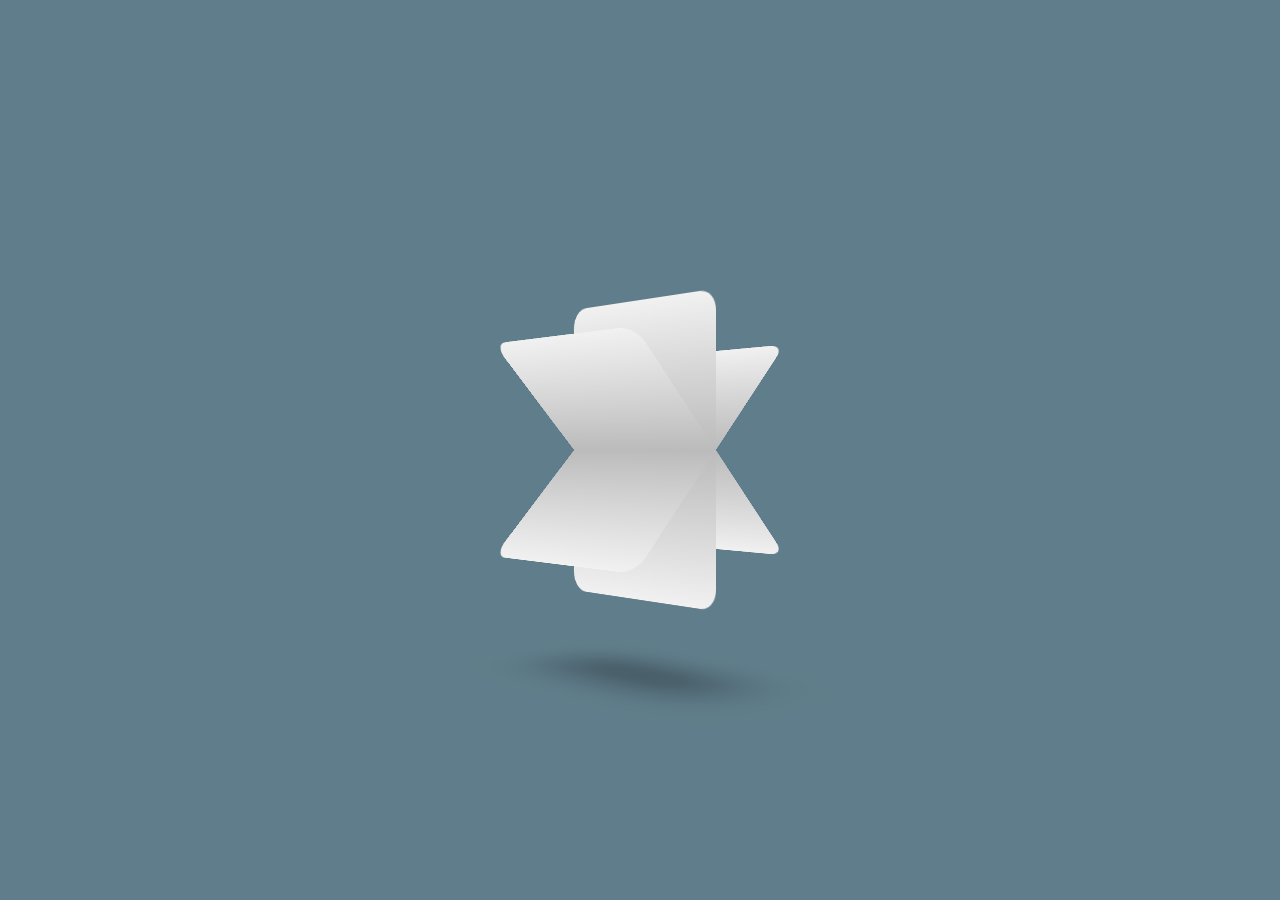
<file: 3D_Rotation/index.html>
<!DOCTYPE html>
<html lang="en">
<head>
  <meta charset="UTF-8">
  <meta name="viewport" content="width=device-width, initial-scale=1.0">
  <title>Document</title>
  <link rel="stylesheet" href="./style.css" >
</head>
<body>
  <div class="box">
    <div>
      <span></span>
      <span></span>
      <span></span>
      <span></span>
    </div>
  </div>
</body>
</html>
</file>
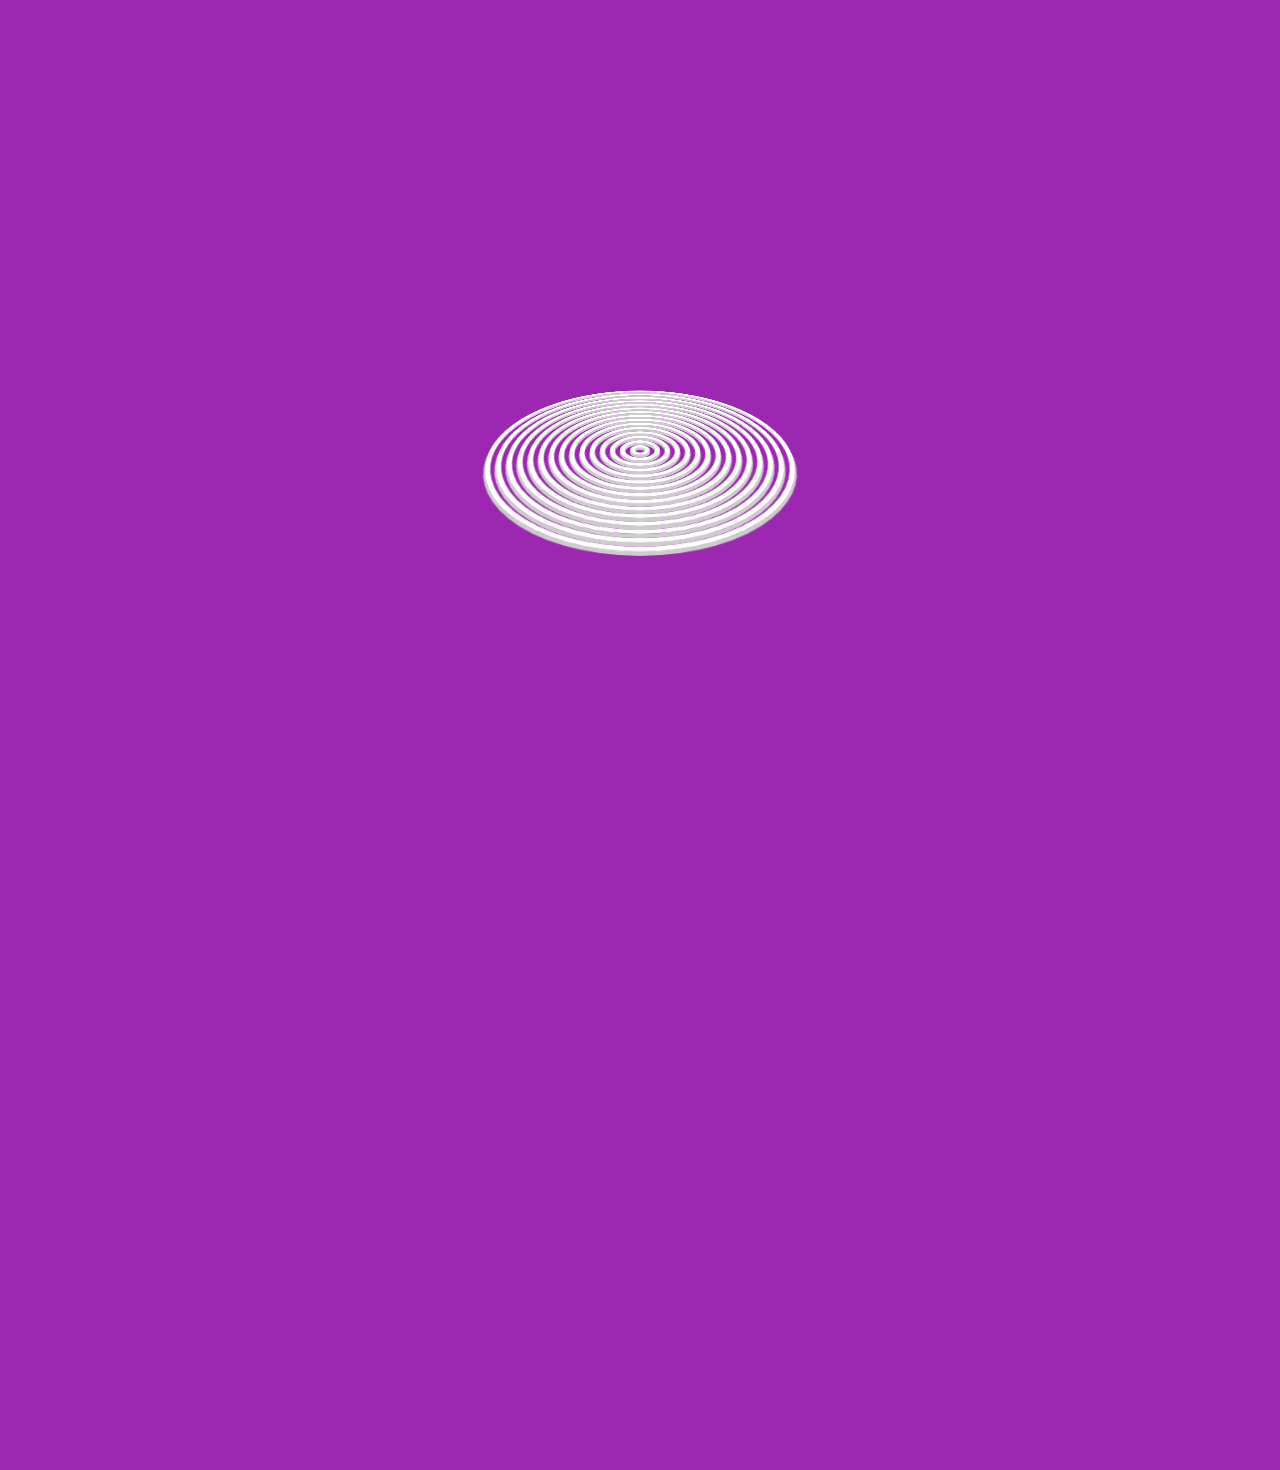
<file: 3D_Wavy/index.html>
<!DOCTYPE html>
<html lang="en">
<head>
  <meta charset="UTF-8">
  <meta name="viewport" content="width=device-width, initial-scale=1.0">
  <title>Document</title>
  <link rel="stylesheet" href="./style.css">
</head>
<body>
  <div class="loader">
    <span></span>
    <span></span>
    <span></span>
    <span></span>
    <span></span>
    <span></span>
    <span></span>
    <span></span>
    <span></span>
    <span></span>
    <span></span>
    <span></span>
    <span></span>
    <span></span>
    <span></span>
  </div>
</body>
</html>
</file>
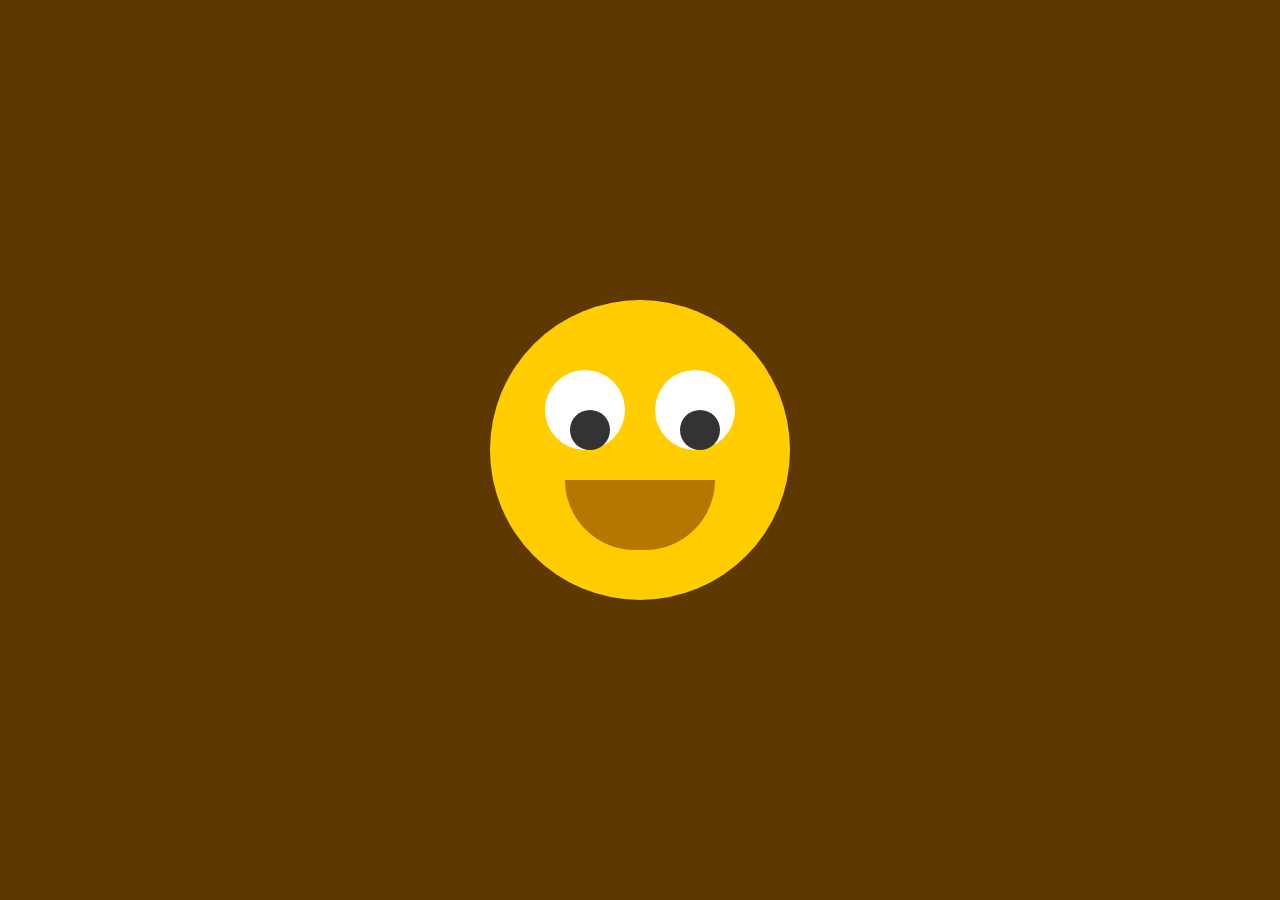
<file: Animated_Eyes/index.html>
<!DOCTYPE html>
<html lang="en">
<head>
  <meta charset="UTF-8">
  <meta name="viewport" content="width=device-width, initial-scale=1.0">
  <title>Document</title>
  <link rel="stylesheet" href="./style.css">
</head>
<body>
  <div class="face">
    <div class="eyes">
      <div class="eye"></div>
      <div class="eye"></div>
    </div>
  </div>
  <script>
    document.querySelector('body')
    .addEventListener('mousemove', eyeball);
    function eyeball() {
      const eye = document.querySelectorAll('.eye');
      eye.forEach(function(eye){
        let x = (eye.getBoundingClientRect().left + (eye.clientWidth / 2));
        let y = (eye.getBoundingClientRect().top) + (eye.clientHeight / 2);
        let radian = Math.atan2(event.pageX - x, event.pageY - y);
        let rot = (radian * (180 / Math.PI) * -1) +0;
        eye.style.transform = "rotate(" + rot + "deg)";
      });
    }
  </script>
</body>

</html>
</file>
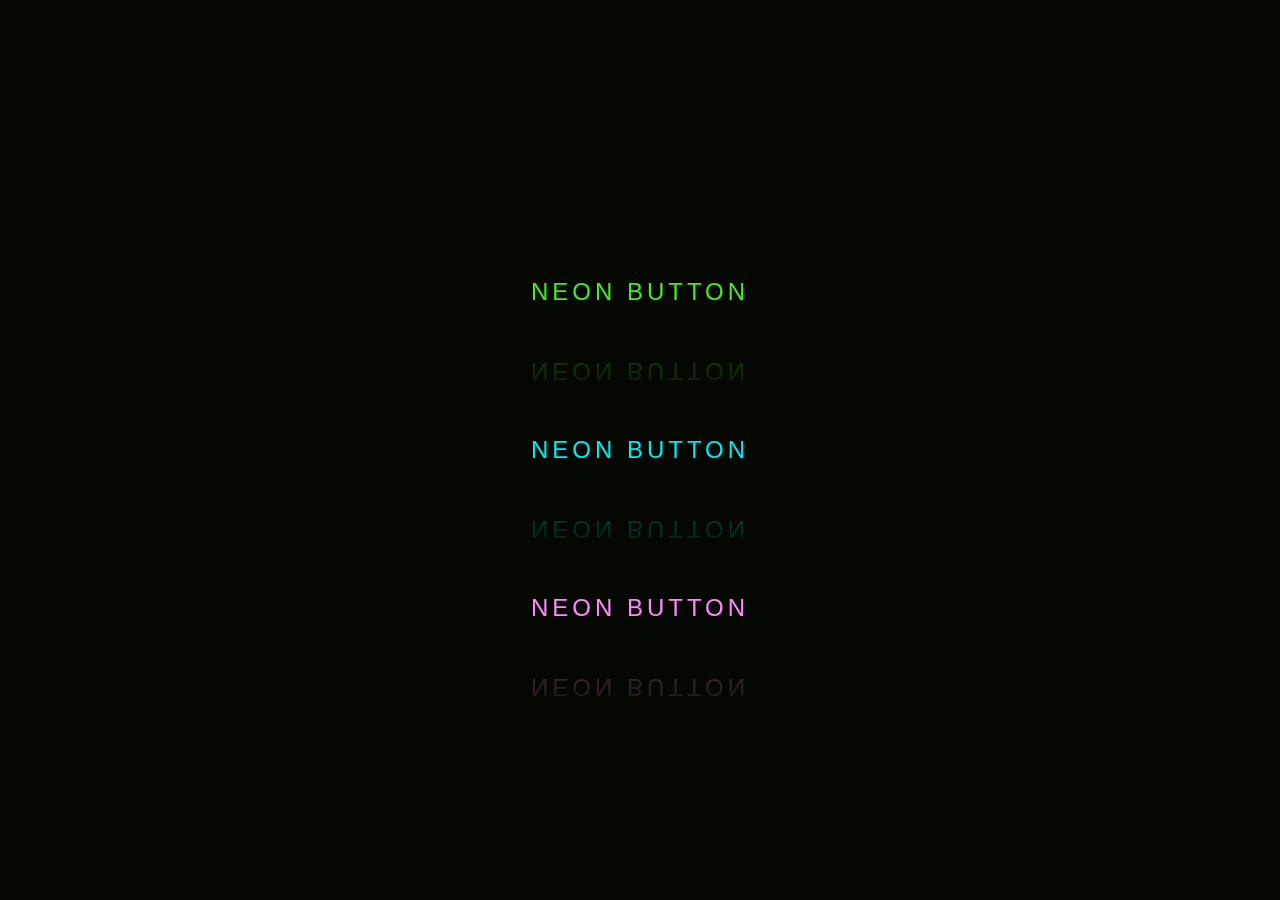
<file: Neon_Light_Button/index.html>
<!DOCTYPE html>
<html lang="en">
<head>
  <meta charset="UTF-8">
  <meta name="viewport" content="width=device-width, initial-scale=1.0">
  <title>Document</title>
  <link rel="stylesheet" href="./style.css">
</head>
<body>
  <a href="#">
    <span></span>
    <span></span>
    <span></span>
    <span></span>
    Neon Button
  </a>
  <a href="#">
    <span></span>
    <span></span>
    <span></span>
    <span></span>
    Neon Button
  </a>
  <a href="#">
    <span></span>
    <span></span>
    <span></span>
    <span></span>
    Neon Button
  </a>
  
</body>
</html>
</file>
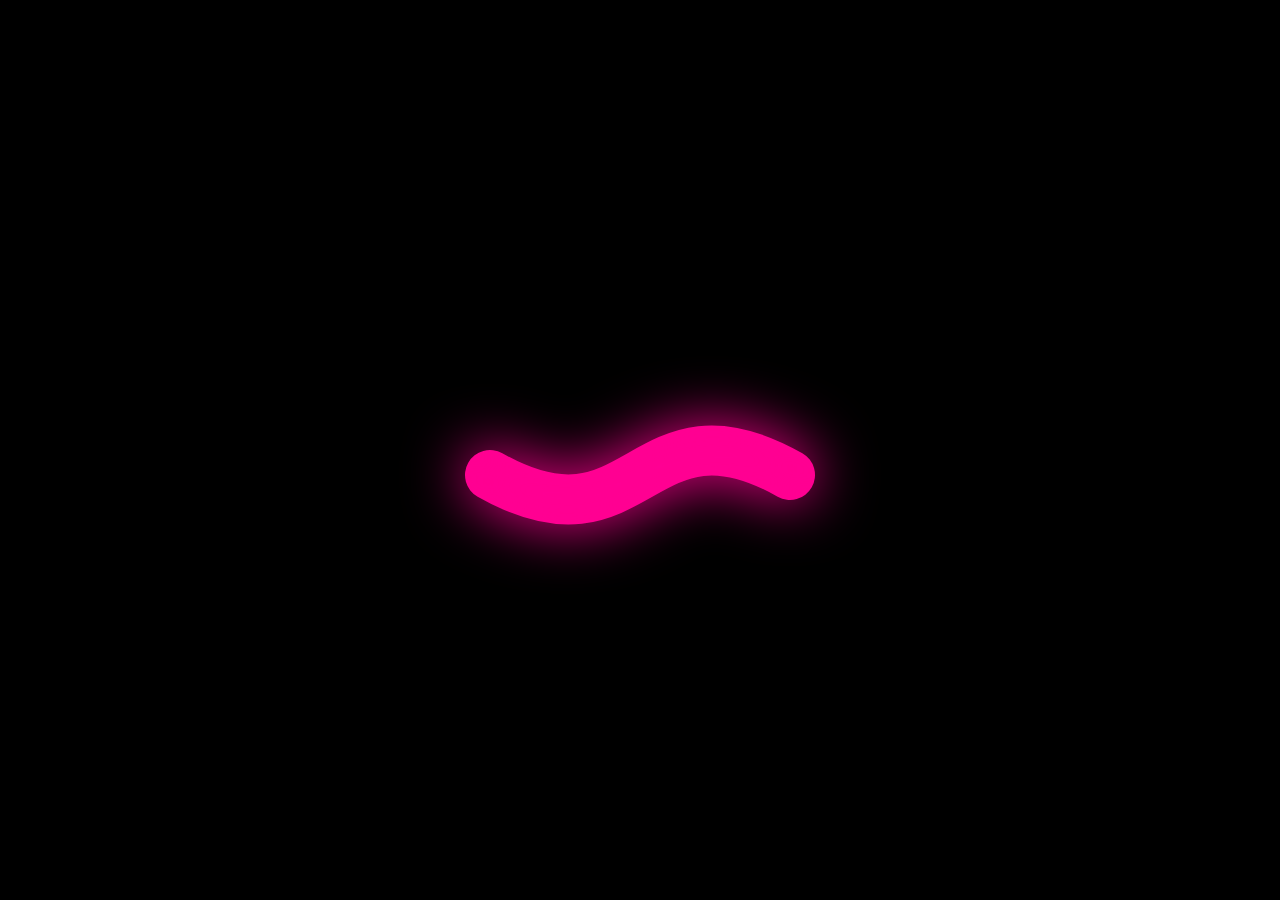
<file: Quick_SVG_elastic/Index.html>
<!DOCTYPE html>
<html lang="en">
<head>
  <meta charset="UTF-8">
  <meta name="viewport" content="width=device-width, initial-scale=1.0">
  <title>Document</title>
  <link rel="stylesheet" href="./style.css">
</head>
<body>
  <svg>
    <path></path>
  </svg>
  <svg>
    <path></path>
  </svg>
</body>
</html>
</file>
<file: 3D_Rotation/style.css>
body{
  margin : 0;
  padding : 0;
  background: #607d8b;
}

.box {
  position: absolute;
  top : calc(50% - 150px);
  left : calc(50% - 100px);
  transform : perspective(1000px) rotateY(-45deg);
  width : 200px;
  height : 300px;
  transform-style: preserve-3d;
}

.box::before
{
  content : '';
  position: absolute;
  bottom : -100px;
  left : 0;
  width : 100%;
  height : 50px;
  background: #000;
  filter : blur(40px);
  opacity: 0.5;
  transform : rotateX(90deg);
}

.box div {
  position: absolute;
  top : 0;
  left : 0;
  width : 100%;
  height: 100%;
  transform-style: preserve-3d;
  animation : animate 5s linear infinite;
}

@keyframes animate {
  0% {
    transform : perspective(1000px) rotateX(0deg);
  }
  100% {
    transform : perspective(1000px) rotateX(359deg);
  }
}

.box div span{
  position: absolute;
  top : 0;
  left : 0;
  display: block;
  width : 100%;
  height : 100%;
  background: linear-gradient(0deg, #f1f1f1, #bbb, #f1f1f1);
  border-radius: 20px;
}

.box div span:nth-child(1) {
  transform : rotateX(0deg);
}

.box div span:nth-child(2) {
  transform : rotateX(45deg);
}
.box div span:nth-child(3) {
  transform : rotateX(-45deg);
}
.box div span:nth-child(4) {
  transform : rotateX(90deg);
}
</file>
<file: 3D_Wavy/style.css>
*
{
  padding : 0;
  margin : 0;
}

body {
  display: flex;
  justify-content: center;
  align-items: center;
  min-height: 100vh;
  background-color: #9c27b0;
  transform-style: preserve-3d;

  transform : perspective(500px) rotateX(60deg);
}

.loader
{
  position: relative;
  width : 300px;
  height : 300px;
}

.loader span
{
  position: absolute; 
  display: block;
  border : 5px solid #fff;
  box-shadow: 0 5px 0 #ccc,
              inset 0 5px #ccc;
  box-sizing: border-box;
  border-radius: 50%;
  animation : animate 3s ease-in-out infinite;
}

@keyframes animate
{
  0%, 100%
  {
    transform : translateZ(100px);
  }
  50%
  {
    transform : translateZ(-100px);
  }
}

.loader span:nth-child(1)
{
  top :0;
  left :0;
  bottom : 0;
  right : 0;
  animation-delay: 1.4s;
}

.loader span:nth-child(2)
{
  top :10px;
  left :10px;
  bottom : 10px;
  right : 10px;
  animation-delay: 1.3s;
}

.loader span:nth-child(3)
{
  top :20px;
  left :20px;
  bottom : 20px;
  right : 20px;
  animation-delay: 1.2s;
}

.loader span:nth-child(4)
{
  top :30px;
  left :30px;
  bottom : 30px;
  right : 30px;
  animation-delay: 1.1s;
}

.loader span:nth-child(5)
{
  top :40px;
  left :40px;
  bottom : 40px;
  right : 40px;
  animation-delay: 1.0s;
}

.loader span:nth-child(6)
{
  top :50px;
  left :50px;
  bottom : 50px;
  right : 50px;
  animation-delay: 0.9s;
}
.loader span:nth-child(7)
{
  top :60px;
  left :60px;
  bottom : 60px;
  right : 60px;
  animation-delay: 0.8s;
}

.loader span:nth-child(8)
{
  top :70px;
  left :70px;
  bottom : 70px;
  right : 70px;
  animation-delay: 0.7s;
}

.loader span:nth-child(9)
{
  top :80px;
  left :80px;
  bottom : 80px;
  right : 80px;
  animation-delay: 0.6s;
}

.loader span:nth-child(10)
{
  top :90px;
  left :90px;
  bottom : 90px;
  right : 90px;
  animation-delay: 0.5s;
}

.loader span:nth-child(11)
{
  top :100px;
  left :100px;
  bottom : 100px;
  right : 100px;
  animation-delay: 0.4s;
}

.loader span:nth-child(12)
{
  top :110px;
  left :110px;
  bottom : 110px;
  right : 110px;
  animation-delay: 0.3s;
}
.loader span:nth-child(13)
{
  top :120px;
  left :120px;
  bottom : 120px;
  right : 120px;
  animation-delay: 0.2s;
}

.loader span:nth-child(14)
{
  top :130px;
  left :130px;
  bottom : 130px;
  right : 130px;
  animation-delay: 0.1s;
}

.loader span:nth-child(15)
{
  top :140px;
  left :140px;
  bottom : 140px;
  right : 140px;
  animation-delay: 0s;
}
</file>
<file: Animated_Eyes/style.css>
* {
  margin : 0;
  padding : 0;
  box-sizing: border-box;
}

body {
  display: flex;
  justify-content: center;
  align-items: center;
  min-height: 100vh;
  background: #5d3800;
}

.face {
  position: relative;
  width : 300px;
  height : 300px;
  border-radius: 50%;
  background: #ffcd00;
  display: flex;
  justify-content: center;
  align-items: center;
}

.face::before {
  content : '';
  position : absolute;
  top : 180px;
  width  : 150px;
  height : 70px;
  background: #b57700;
  border-bottom-left-radius: 70px;
  border-bottom-right-radius: 70px;
  transition : 0.5s;
}

.face:hover::before{
  top : 210px;
  width  : 150px;
  height : 20px;
  background: #b57700;
  border-bottom-left-radius: 0px;
  border-bottom-right-radius: 0px;
}

.eyes {
  position: relative;
  top : -40px;
  display : flex;
}

.eyes .eye {
  position: relative;
  width : 80px;
  height : 80px;
  display: block;
  background: #fff;
  margin : 0 15px;
  border-radius: 50%;
}

.eyes .eye::before {
  content : '';
  position: absolute;
  top : 50%;
  left : 25px;
  transform : translateX(-50%,-50%);
  width : 40px;
  height : 40px;
  background: #333;
  border-radius: 50%;
}
</file>
<file: Neon_Light_Button/style.css>
*{
  margin : 0;
  padding : 0;
  font-family:  -apple-system, BlinkMacSystemFont, 'Segoe UI', Roboto, Oxygen, Ubuntu, Cantarell, 'Open Sans', 'Helvetica Neue', sans-serif;
  box-sizing: border-box;
}

body {
  display: flex;
  justify-content: center;
  align-items: center;
  min-height: 100vh;
  flex-direction: column;
  background-color: #050801;
}

a{
  position: relative;
  display: inline-block;
  padding : 25px 30px;
  margin : 40px 0;
  color : #03e9f4;
  font-size:  24px;
  text-decoration: none;
  text-transform: uppercase;
  overflow: hidden;
  transition: 0.5s;
  letter-spacing: 4px;
  -webkit-box-reflect: below 1px linear-gradient(transparent, #0005);
}
a:nth-child(1)
{
  filter: hue-rotate(290deg);
}

a:nth-child(3)
{
  filter: hue-rotate(110deg);
}

a:hover {
  background-color: #03e9f4;
  color : #050801;
  box-shadow: 0 0 5px #03e9f4,
              0 0 25px #03e9f4,
              0 0 50px #03e9f4,
              0 0 200px #03e9f4;
}

a span {
  position : absolute;
  display: block;
}

a span:nth-child(1) {
  top : 0;
  left : -100%;
  width : 100%;
  height : 2px;
  background: linear-gradient(90deg,transparent,#03e9f4);
  animation: animate1 1s linear infinite;
}

@keyframes animate1
{
  0%
  {
    left : -100%;
  }
  50%, 100%{
    left : 100%;
  }
}

a span:nth-child(2) {
  top : -100%;
  right : 0;
  width : 2px;
  height : 100%;
  background: linear-gradient(90deg,transparent,#03e9f4);
  animation: animate2 1s linear infinite;
  animation-delay: 0.25s;
}

@keyframes animate2
{
  0%
  {
    top : -100%;
  }
  50%, 100%{
    top : 100%;
  }
}

a span:nth-child(3) {
  bottom : 0%;
  right : -100%;
  width : 100%;
  height : 2px;
  background: linear-gradient(270deg,transparent,#03e9f4);
  animation: animate3 1s linear infinite;
  animation-delay: 0.5s;
}

@keyframes animate3
{
  0%
  {
    right : -100%;
  }
  50%, 100%{
    right : 100%;
  }
}

a span:nth-child(4) {
  bottom : -100%;
  left : 0;
  width : 2px;
  height : 100%;
  background: linear-gradient(360deg,transparent,#03e9f4);
  animation: animate4 1s linear infinite;
  animation-delay: 0.75s;
}

@keyframes animate4
{
  0%
  {
    bottom : -100%;
  }
  50%, 100%{
    bottom : 100%;
  }
}
</file>
<file: Quick_SVG_elastic/style.css>
* {
  margin : 0;
  padding : 0;
}

body {
  display: flex;
  justify-content: center;
  align-items: center;
  min-height: 100vh;
  background: #000;
}

svg {
  position : absolute;
  width : 400px;
  fill : none;
}

svg:nth-child(2) {
  filter : blur(30px);
}

svg path {
  d: path("M0, 25 C150,110 150,-60 300,25");
  stroke : #ff0092;
  stroke-width: 50;
  stroke-linecap: round;
  transform : translate(50px, 50%);
  animation: animate 2s ease-in-out infinite;
}

@keyframes animate {
  0% {
    stroke : #ff0092;
    d: path("M0, 25 C150,110 150,-60 300,25");
  }
  50% {
    stroke : #00ff00;
    d: path("M0, 25 C160,-50 140,110 300,25");
  }
}
</file>
